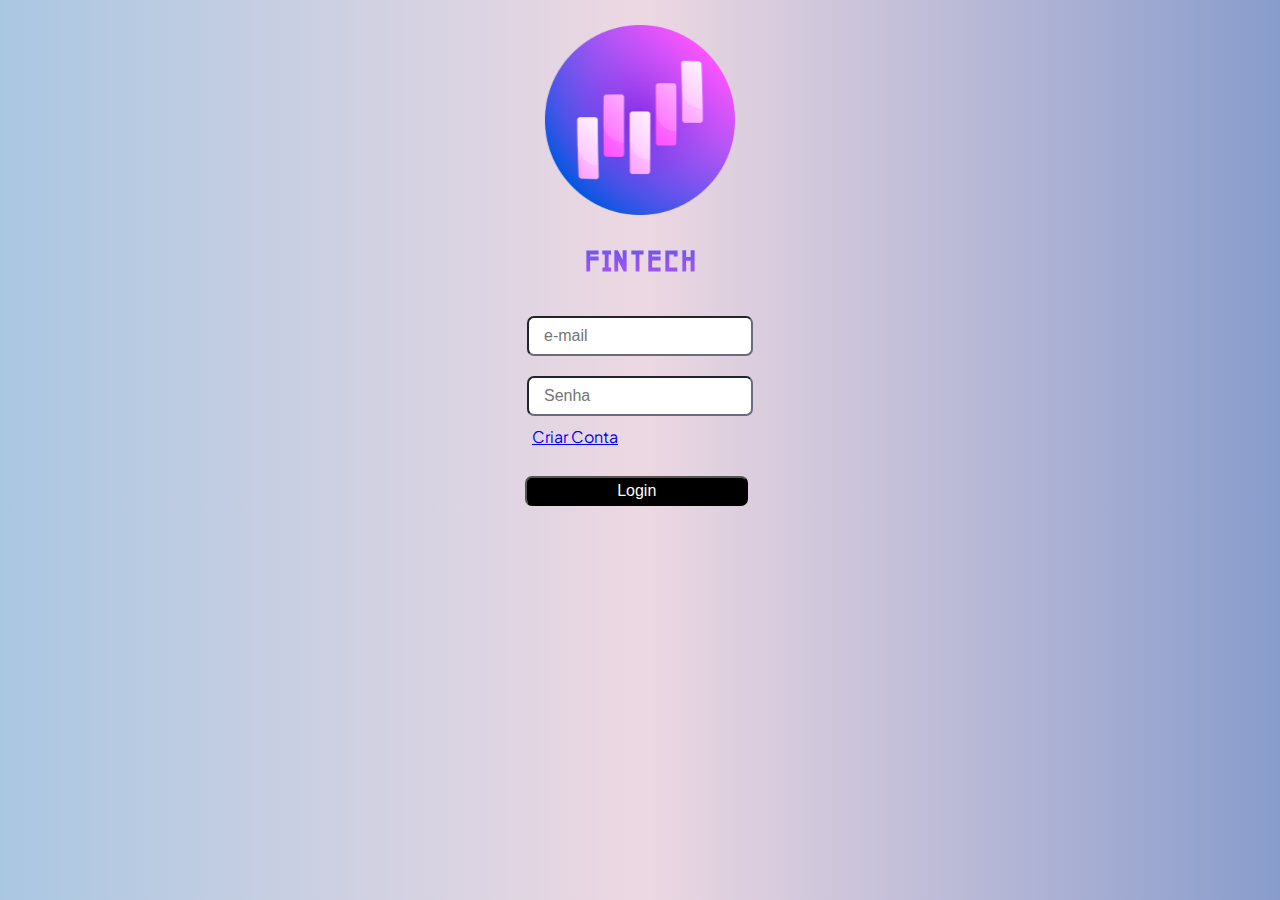
<file: index.html>
<!DOCTYPE html>
<html lang="pt-BR">

<head>
    <meta charset="UTF-8">
    <meta name="viewport" content="width=device-width, initial-scale=1.0">
    <title>Página Fintech</title>

    <!-- Vinculando a folha de estilo do Bootstrap -->
    <link href="https://cdn.jsdelivr.net/npm/bootstrap@5.3.0/dist/css/bootstrap.min.css" rel="stylesheet"
        integrity="sha384-9ndCyUaIbzAi2FUVXJi0CjmCapSmO7SnpJef0486qhLnuZ2cdeRhO02iuK6FUUVM" crossorigin="anonymous">
    <!-- Vincula o CSS -->
    <link rel="stylesheet" href="./assets/css/styles.css">
    <!-- Vincula a fontes do Google -->
    <link rel="preconnect" href="https://fonts.googleapis.com">
    <link rel="preconnect" href="https://fonts.gstatic.com" crossorigin>
    <link href="https://fonts.googleapis.com/css2?family=Geo&display=swap" rel="stylesheet">
    <link href="https://fonts.googleapis.com/css2?family=Plus+Jakarta+Sans:wght@500&display=swap" rel="stylesheet">
</head>

<body>

    <!-- Div contendo o logo da empresa -->
    <div class="center">
        <img src="./assets/images/stock-exchange-app 1logo.svg" alt="logotipo Fintech">
    </div>

    <!-- Título da empresa -->
    <div class="titulo-logo">
        <h1>FINTECH</h1>
    </div>

    <!-- Container para o formulário de login -->
    <div class="container">

        <!-- O formulário com o id 'dados', método 'post' e classe 'form' -->
        <form id="dados" name="dados" method="post" action="" class="form">
            <div class="formatacao-formulario">
                <!-- Campo de entrada para e-mail -->
                <input type="email" placeholder="e-mail" id="e-mail" name="e-mail" required>
            </div>
            <div class="formatacao-formulario">
                <!-- Campo de entrada para senha -->
                <input type="password" placeholder="Senha" id="senha" name="senha" required>
            </div>
            <div class="fonte-link">
                <!-- Link para a página de criação de conta -->
                <a href="./assets/pages/criarconta.html" target="_blank">Criar Conta</a>
            </div>

            <!-- Botão para submeter o formulário -->
            <button type="submit" class="formatacao-botao">Login</button>
        </form>
    </div>

    <!-- Vincula o script Javascript do Bootstrap -->
    <script src="https://cdn.jsdelivr.net/npm/bootstrap@5.3.0/dist/js/bootstrap.bundle.min.js"
        integrity="sha384-geWF76RCwLtnZ8qwWowPQNguL3RmwHVBC9FhGdlKrxdiJJigb/j/68SIy3Te4Bkz"
        crossorigin="anonymous"></script>
</body>

</html>
</file>
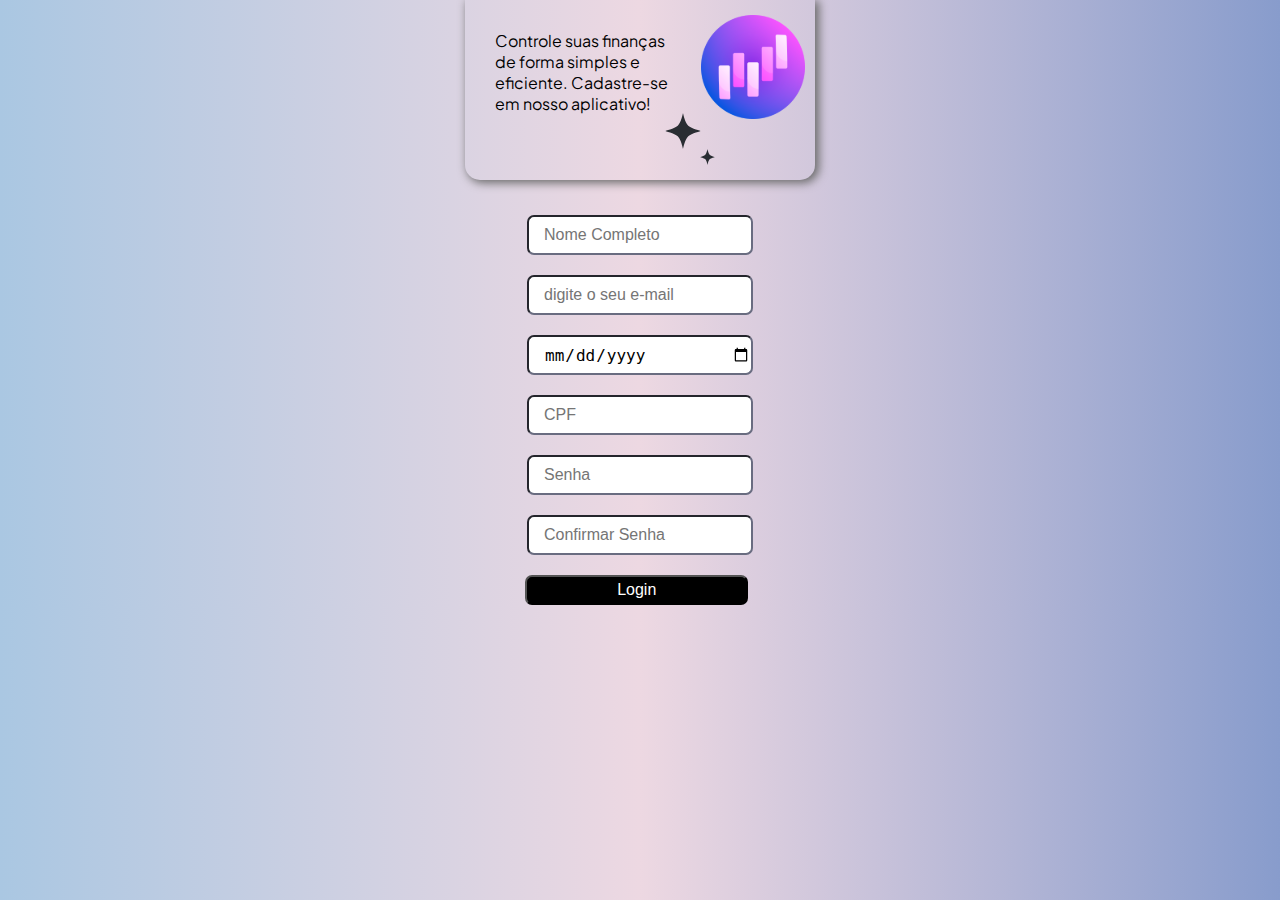
<file: assets/pages/criarconta.html>
<!DOCTYPE html>
<html lang="pt-BR">

<head>
    <meta charset="UTF-8">
    <meta name="viewport" content="width=device-width, initial-scale=1.0">


    <title>Página Criar Conta</title>

    <!-- Vincula o CSS -->
    <link rel="stylesheet" href="../css/styles.css">

    <!-- Vincula as fontes do Google -->
    <link rel="preconnect" href="https://fonts.googleapis.com">
    <link rel="preconnect" href="https://fonts.gstatic.com" crossorigin>
    <link href="https://fonts.googleapis.com/css2?family=Geo&display=swap" rel="stylesheet">
    <link href="https://fonts.googleapis.com/css2?family=Plus+Jakarta+Sans:wght@500&display=swap" rel="stylesheet">
</head>

<body>

    <!-- Container para a mensagem introdutória e o formulário de registro -->
    <div class="container">

        <!-- Mensagem introdutória -->
        <div class="box-style">Controle suas finanças de forma simples e eficiente. Cadastre-se em nosso aplicativo!
        </div>

        <!-- O formulário com o id 'dados', método 'post' -->
        <form id="dados" name="dados" method="post" action="">
            <div class="formatacao-formulario">
                <!-- Campo de entrada para o nome completo -->
                <input type="text" placeholder="Nome Completo" id="NomeSobrenome" name="NomeSobrenome" required>
            </div>
            <div class="formatacao-formulario">
                <!-- Campo de entrada para e-mail -->
                <input type="email" placeholder="digite o seu e-mail" id="e-mail" name="e-mail" required>
            </div>
            <div class="formatacao-formulario">
                <!-- Campo de entrada para data de nascimento -->
                <input type="date" placeholder="Data de Nascimento" id="dtNasc" name="dtNasc" required>
            </div>
            <div class="formatacao-formulario">
                <!-- Campo de entrada para CPF -->
                <input type="number" placeholder="CPF" id="CPF" name="CPF" required>
            </div>
            <div class="formatacao-formulario">
                <!-- Campo de entrada para senha -->
                <input type="password" placeholder="Senha" id="senha" name="senha" required>
            </div>
            <div class="formatacao-formulario">
                <!-- Campo de entrada para confirmação de senha -->
                <input type="password" placeholder="Confirmar Senha" id="confirmarSenha" name="confirmarSenha" required>
            </div>
            <!-- Botão para submeter o formulário -->
            <button type="submit" class="formatacao-botao">Login</button>
        </form>
    </div>
</body>
</file>
<file: assets/css/styles.css>
/* Reset global de estilos padrão do navegador */
* {
    margin: 0;
    padding: 0;
    box-sizing: border-box;
}

/* Estilos gerais do corpo do documento */
body {
    background-image: linear-gradient(to right, #AAC7E2, #EDD8E2, #889CCC);
    font-family: 'Plus Jakarta Sans', sans-serif;
}

/* Estilos do container principal */
.container {
    max-width: 1920px;
    max-height: 1080px;
    margin: auto;
    display: flex;
    flex-direction: column;
    align-items: center;
    justify-content: center;
    flex-wrap: wrap;
}

/* Estilos das imagens centradas */
.center img {
    display: block;
    margin: 25px auto 0;
    width: 30%;
    max-width: 200px;
}

/* Ajustes de tamanho para imagens centradas em telas maiores */
@media (min-width: 768px) {
    .center img {
        width: 15%;
    }
}

/* Estilos do título logo */
.titulo-logo h1 {
    font-family: 'Geo', sans-serif;
    font-size: 225%;
    text-align: center;
    padding: 5%;
    background: -webkit-linear-gradient(#2856E5, #E854FC);
    -webkit-background-clip: text;
    -webkit-text-fill-color: transparent;
}

/* Ajuste de padding do título logo em telas maiores */
@media (min-width: 768px) {
    .titulo-logo h1 {
        padding: 2%;
    }
}

/* Estilos do formulário */
.form {
    display: block;
    flex-wrap: wrap;
    justify-content: center;
    align-items: center;
    gap: 15px;
}

/* Estilos de formatação dos elementos do formulário */
.formatacao-formulario {
    display: flex;
    padding: 0 10px;
    flex-wrap: wrap;
}

/* Estilos de inputs e seletores */
input {
    width: 100%;
    height: 40px;
    padding-left: 15px;
    font-size: 16px;
    margin: 10px;
    border-radius: 7px;
    border-color: #696C80;
}

/* Estilo do foco de inputs e seletores */
input:focus,
select:focus {
    outline-color: #837f7f;
}

/* Estilos do botão de formulário */
.formatacao-botao {
    margin-top: 10px;
    margin-left: 18px;
    background-color: black;
    color: white;
    border-radius: 7px;
    font-size: 16px;
    height: 30px;
    width: 84%;
    transition: background-color 0.3s ease;
}

/* Estilos do botão de formulário quando focado ou em hover */
.formatacao-botao:hover,
.formatacao-botao:focus {
    color: #E854FC;
}

/* Estilos do link */
.fonte-link {
    font-family: 'Plus Jakarta Sans', sans-serif;
    height: 40px;
    padding: 0 25px;
}

/* Estilos da caixa de estilo */
.box-style {
    width: 350px;
    height: 180px;
    margin-bottom: 25px;
    padding: 30px;
    padding-right: 10%;
    box-shadow: 3px 2px 10px 1px #6b6b6b;
    border-radius: 0 0 15px 15px;
    background-image: url(../images/logo_star.svg);
    background-repeat: no-repeat;
    background-position-x: 95%;
    background-position-y: 50%;
}
</file>
